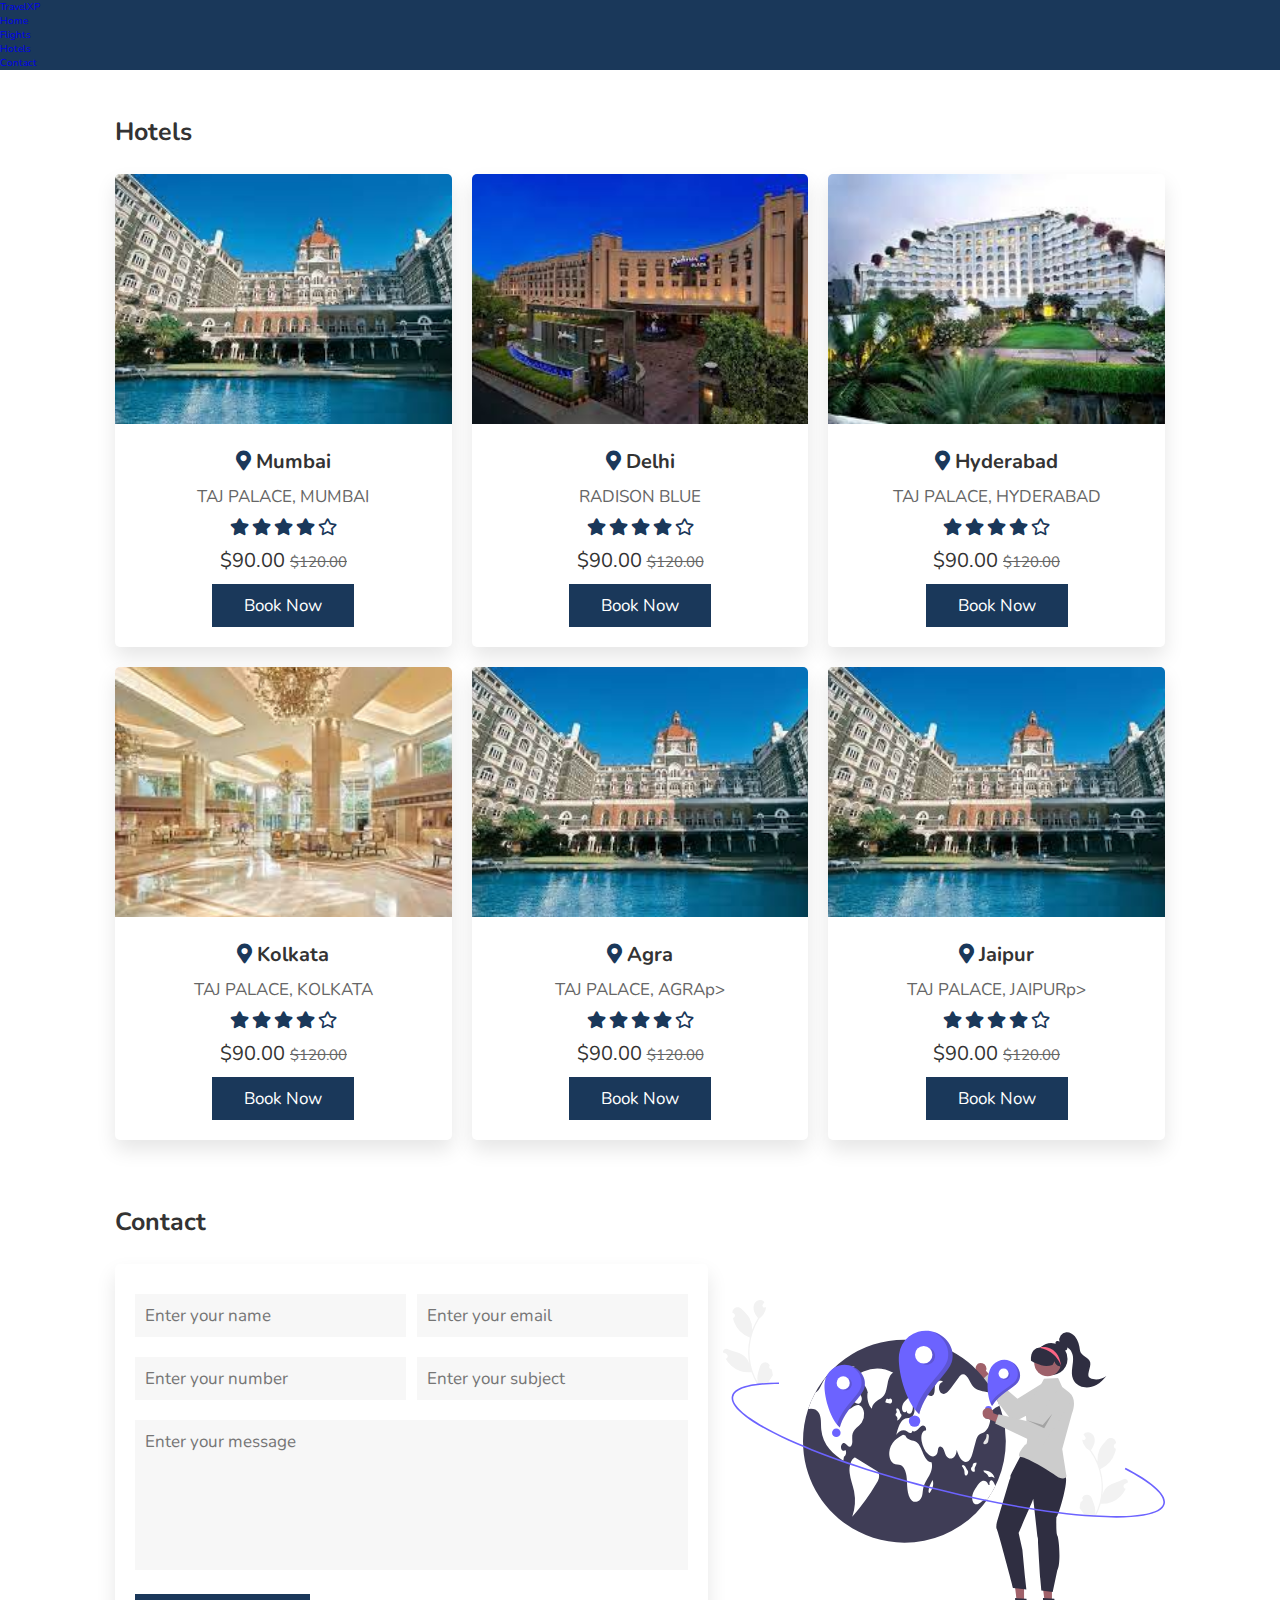
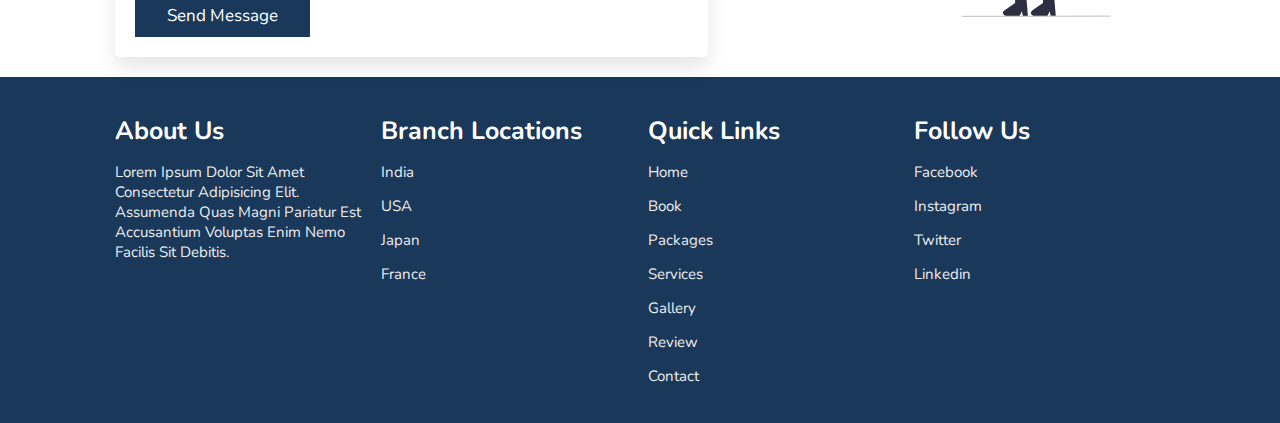
<file: hotels.html>
<!DOCTYPE html>
<html lang="en">
<head>
    <meta charset="UTF-8">
    <meta name="viewport" content="width=device-width, initial-scale=1.0">
    <title>TravelXP</title>
    <link rel="shortcut icon" href="images/logo.png" type="image/x-icon">

    <link rel="stylesheet" href="https://unpkg.com/swiper/swiper-bundle.min.css" />

    <!-- font awesome cdn link  -->
    <link rel="stylesheet" href="https://cdnjs.cloudflare.com/ajax/libs/font-awesome/5.15.3/css/all.min.css">

    <!-- custom css file link  -->
    <link rel="stylesheet" href="style.css">

    <!-- Bootstrap CSS -->
    <link href="https://cdn.jsdelivr.net/npm/bootstrap@5.1.3/dist/css/bootstrap.min.css" rel="stylesheet" integrity="sha384-1BmE4kWBq78iYhFldvKuhfTAU6auU8tT94WrHftjDbrCEXSU1oBoqyl2QvZ6jIW3" crossorigin="anonymous">

</head>
<body>
    
<!-- navbar start -->
<nav class="navbar navbar-expand-lg navbar-light" style="background-color: #1A385A;">

    <div class="container-fluid mt-3">
        <a class="navbar-brand fw-bolder ms-5 fs-1 text-light" href="#">TravelXP</a>
        <button class="navbar-toggler w-50 " type="button" data-bs-toggle="collapse" data-bs-target="#navbarSupportedContent" aria-controls="navbarSupportedContent" aria-expanded="false" aria-label="Toggle navigation">
    <span class="navbar-toggler-icon"></span>
  </button>
        <div class="collapse navbar-collapse justify-content-end" id="navbarSupportedContent">
            <ul class="navbar-nav justify-content-end">
                <li class="nav-item">
                    <a class="nav-link fw-light mx-2 fs-4 text-light" href="index.html">Home</a>
                </li>
                <li class="nav-item">
                    <a class="nav-link fw-light mx-2 fs-4 text-light" href="flight.html">Flights</a>
                </li>
                <li class="nav-item">
                    <a class="nav-link fw-light mx-2 fs-4 text-light" href="hotels.html">Hotels</a>
                </li>
                <li class="nav-item">
                    <a class="nav-link fw-light mx-2 fs-4 me-5 text-light" href="#contact">Contact</a>
                </li>
            </ul>
       
        </div>
    </div>
</nav>
<!-- navbar end -->

    



<!-- Flights start -->
<section class="packages" id="packages">

    <div class="heading">
        <h2>Hotels</h2>
    </div>

    <div class="box-container">

        <div class="box">
            <img src="images/tag-mumbai.jpg" alt="">
            <div class="content">
                <h3> <i class="fas fa-map-marker-alt"></i> mumbai </h3>
                <p>TAJ PALACE, MUMBAI</p>
                <div class="stars">
                    <i class="fas fa-star"></i>
                    <i class="fas fa-star"></i>
                    <i class="fas fa-star"></i>
                    <i class="fas fa-star"></i>
                    <i class="far fa-star"></i>
                </div>
                <div class="price"> $90.00 <span>$120.00</span> </div>
                <button type="button" class="btn btn-secondary p-3 fs-4" style="background-color: #1A385A;">Book Now</button>
            </div>
        </div>

        <div class="box">
            <img src="images/radison-delhi.jpg" alt="">
            <div class="content">
                <h3> <i class="fas fa-map-marker-alt"></i> delhi </h3>
                <p>RADISON BLUE</p>
                <div class="stars">
                    <i class="fas fa-star"></i>
                    <i class="fas fa-star"></i>
                    <i class="fas fa-star"></i>
                    <i class="fas fa-star"></i>
                    <i class="far fa-star"></i>
                </div>
                <div class="price"> $90.00 <span>$120.00</span> </div>
                <button type="button" class="btn btn-secondary p-3 fs-4" style="background-color: #1A385A;">Book Now</button>
            </div>
        </div>

        <div class="box">
            <img src="images/tag-hyderabad.jpg" alt="">
            <div class="content">
                <h3> <i class="fas fa-map-marker-alt"></i> hyderabad </h3>
                <p>TAJ PALACE, HYDERABAD</p>
                <div class="stars">
                    <i class="fas fa-star"></i>
                    <i class="fas fa-star"></i>
                    <i class="fas fa-star"></i>
                    <i class="fas fa-star"></i>
                    <i class="far fa-star"></i>
                </div>
                <div class="price"> $90.00 <span>$120.00</span> </div>
                <button type="button" class="btn btn-secondary p-3 fs-4" style="background-color: #1A385A;">Book Now</button>
            </div>
        </div>

        <div class="box">
            <img src="images/taj-kol.jpg" alt="">
            <div class="content">
                <h3> <i class="fas fa-map-marker-alt"></i> kolkata </h3>
                <p>TAJ PALACE, KOLKATA</p>
                <div class="stars">
                    <i class="fas fa-star"></i>
                    <i class="fas fa-star"></i>
                    <i class="fas fa-star"></i>
                    <i class="fas fa-star"></i>
                    <i class="far fa-star"></i>
                </div>
                <div class="price"> $90.00 <span>$120.00</span> </div>
                <button type="button" class="btn btn-secondary p-3 fs-4" style="background-color: #1A385A;">Book Now</button>
            </div>
        </div>

        <div class="box">
            <img src="images/tag-mumbai.jpg" alt="">
            <div class="content">
                <h3> <i class="fas fa-map-marker-alt"></i> agra </h3>
                <p>TAJ PALACE, AGRAp>
                <div class="stars">
                    <i class="fas fa-star"></i>
                    <i class="fas fa-star"></i>
                    <i class="fas fa-star"></i>
                    <i class="fas fa-star"></i>
                    <i class="far fa-star"></i>
                </div>
                <div class="price"> $90.00 <span>$120.00</span> </div>
                <button type="button" class="btn btn-secondary p-3 fs-4" style="background-color: #1A385A;">Book Now</button>
            </div>
        </div>

        <div class="box">
            <img src="images/tag-mumbai.jpg" alt="">
            <div class="content">
                <h3> <i class="fas fa-map-marker-alt"></i> jaipur </h3>
                <p>TAJ PALACE, JAIPURp>
                <div class="stars">
                    <i class="fas fa-star"></i>
                    <i class="fas fa-star"></i>
                    <i class="fas fa-star"></i>
                    <i class="fas fa-star"></i>
                    <i class="far fa-star"></i>
                </div>
                <div class="price"> $90.00 <span>$120.00</span> </div>
                <button type="button" class="btn btn-secondary p-3 fs-4" style="background-color: #1A385A;">Book Now</button>
            </div>
        </div>
       

    </div>

</section>
<!-- Flights end -->

<!-- contact section starts  -->

<section class="contact" id="contact">
    
    <div class="heading">
        <h2>Contact</h2>
    </div>

    <div class="row">

        

        <form action="">
            <div class="inputBox mt-5">
                <input type="text" placeholder="Enter your name">
                <input type="email" placeholder="Enter your email">
            </div>
            <div class="inputBox">
                <input type="number" placeholder="Enter your number">
                <input type="text" placeholder="Enter your subject">
            </div>
            <textarea placeholder="Enter your message" name="" id="" cols="30" rows="10"></textarea>
            <input type="submit" class="btn" value="send message">
        </form>

        <div class="image">
            <img src="images/contact.svg" alt="">
        </div>

    </div>
    
</section>

<!-- contact section ends -->

<!-- footer section  -->

<section class="footer">

    <div class="box-container">

        <div class="box">
            <h3>about us</h3>
            <p>Lorem ipsum dolor sit amet consectetur adipisicing elit. Assumenda quas magni pariatur est accusantium voluptas enim nemo facilis sit debitis.</p>
        </div>
        <div class="box">
            <h3>branch locations</h3>
            <a href="#">india</a>
            <a href="#">USA</a>
            <a href="#">japan</a>
            <a href="#">france</a>
        </div>
        <div class="box">
            <h3>quick links</h3>
            <a href="#">home</a>
            <a href="#">book</a>
            <a href="#">packages</a>
            <a href="#">services</a>
            <a href="#">gallery</a>
            <a href="#">review</a>
            <a href="#">contact</a>
        </div>
        <div class="box">
            <h3>follow us</h3>
            <a href="#">facebook</a>
            <a href="#">instagram</a>
            <a href="#">twitter</a>
            <a href="#">linkedin</a>
        </div>

    </div>

    

</section>














<script src="https://cdn.jsdelivr.net/npm/bootstrap@5.1.3/dist/js/bootstrap.bundle.min.js" integrity="sha384-ka7Sk0Gln4gmtz2MlQnikT1wXgYsOg+OMhuP+IlRH9sENBO0LRn5q+8nbTov4+1p" crossorigin="anonymous"></script>

<script src="https://unpkg.com/swiper/swiper-bundle.min.js"></script>

<!-- custom js file link  -->
<script src="script.js"></script>

</body>
</html>
</file>
<file: style.css>
@import url('https://fonts.googleapis.com/css2?family=Nunito:wght@200;300;400;600;700&display=swap');

:root{
  --orange:#1A385A;
}

*{
  font-family: 'Nunito', sans-serif;
  margin:0; padding:0;
  box-sizing: border-box;
  text-transform: capitalize;
  outline: none; border:none;
  text-decoration: none;
  transition: all .2s linear;
}

*::selection{
  background:var(--orange);
  color:#fff;
}

html{
  font-size: 62.5%;
  overflow-x: hidden;
  scroll-padding-top: 6rem;
  scroll-behavior: smooth;
}

.first-page .image img{
  position: absolute;
  top:0; left: 0;
  z-index: -1;
  height: 100%;
  width:100%;
  object-fit: cover;
  opacity: 0.8;
}

section{
  padding:2rem 9%;
}

.heading{
  text-align: center;
  padding:2.5rem 0
}

.heading span{
  font-size: 3.5rem;
  background:rgba(255, 165, 0,.2);
  color:var(--orange);
  border-radius: .5rem;
  padding:.2rem 1rem;
}

.first-page{
  min-height: 100vh;
  display: flex;
  justify-content: center;
  flex-flow: column;
  position: relative;
  z-index: 0;
}

.content{
  text-align: center;
}

.first-page .content input{
  width: 90%;
  padding: 20px;
  border-radius: 2px;
  margin-left: 70px;
  color: white;
  text-align: center;
  font-weight: 900;
  background-color: transparent;
}

@media(max-width:700px){
  .first-page .content input{
    width: 60%;
    padding: 20px;
    border: 1px solid white;
    border-radius: 2px;
    margin-left: 0;
    background:rgba(0, 119, 255, 0.2);
    text-align: center;
    font-weight: 900;
    color: white;
    font-size: 1.5rem;
  }
}

.first-page .content h3{
  font-size: 3.5rem;
  color:#fff;
  text-transform: uppercase;
  text-shadow: 0 .3rem .5rem rgba(0,0,0,.1);
}

.heading span.space{
  background:none;
}

.btn {
  display: inline-block;
  margin-top: 1rem;
  background:var(--orange);
  color:#fff;
  padding:.8rem 3rem;
  border:.2rem solid var(--orange);
  cursor: pointer;
  font-size: 1.7rem;
}

.btn:hover{
  background:rgba(0, 119, 255, 0.2);
  color:white;
}

header{
  position: absolute;
  top:0; left: 0; right:0;
  
  z-index: 999;
  display: flex;
  align-items: center;
  justify-content: space-between;
  padding:2rem 9%;
}

header .logo{
  font-size: 2.5rem;
  font-weight: bolder;
  color:#fff;
  text-transform: uppercase;
}

header .logo span{
  color:var(--orange);
}

header .navbar a{
  color:#fff;
  font-size: 2rem;
  margin:0 .8rem;
}



header .icons i{
  font-size: 2.5rem;
  color:#fff;
  cursor: pointer;
  margin-right: 2rem;
}

header .icons i:hover{
  color:var(--orange);
}

header .search-bar-container{
  position: absolute;
  top:100%; left: 0; right:0;
  padding:1.5rem 2rem;
  background:#333;
  border-top: .1rem solid rgba(255,255,255,.2);
  display: flex;
  align-items: center;
  z-index: 1001;
  clip-path: polygon(0 0, 100% 0, 100% 0, 0 0);
}

 .heading h2{
text-align: start;
font-size: 2.5rem;
color: #333;
}

header .search-bar-container.active{
  clip-path: polygon(0 0, 100% 0, 100% 100%, 0 100%);
}

header .search-bar-container #search-bar{
  width:100%;
  padding:1rem;
  text-transform: none;
  color:#333;
  font-size: 1.7rem;
  border-radius: .5rem;
}

header .search-bar-container label{
  color:#fff;
  cursor: pointer;
  font-size: 3rem;
  margin-left: 1.5rem;
}

header .search-bar-container label:hover{
  color:var(--orange);
}

.login-form-container{
  position: absolute;
  top:-120%; left: 0;
  z-index: 10000;
  min-height: 100vh;
  width:100%;
  background:rgba(0,0,0,.7);
  display: flex;
  align-items: center;
  justify-content: center;
}

.login-form-container.active{
  top:0;
}

.login-form-container form{
  margin:2rem;
  padding:1.5rem 2rem;
  border-radius: .5rem;
  background:#fff;
  width:50rem;
}

.login-form-container form h3{
  font-size: 3rem;
  color:#444;
  text-transform: uppercase;
  text-align: center;
  padding:1rem 0;
}

.login-form-container form .box{
  width:100%;
  padding:1rem;
  font-size: 1.7rem;
  color:#333;
  margin:.6rem 0;
  border:.1rem solid rgba(0,0,0,.3);
  text-transform: none;
}

.login-form-container form .box:focus{
  border-color: var(--orange);;
}

.login-form-container form #remember{
  margin:2rem 0;
}

.login-form-container form label{
  font-size: 1.5rem;
}

.login-form-container form .btn{
  display: block;
  width:100%;
}

.login-form-container form p{
  padding:.5rem 0;
  font-size: 1.5rem;
  color:#666;
}

.login-form-container form p a{
  color:var(--orange);
}

.login-form-container form p a:hover{
  color:#333;
  text-decoration: underline;
}

.login-form-container #form-close{
  position: absolute;
  top:2rem; right:3rem;
  font-size: 5rem;
  color:#fff;
  cursor: pointer;
}

#menu-bar{
  color:#fff;
  border:.1rem solid #fff;
  border-radius: .5rem;
  font-size: 3rem;
  padding:.5rem 1.2rem;
  cursor: pointer;
  display: none;
}

.home{
  min-height: 100vh;
  display: flex;
  align-items: center;
  justify-content: center;
  flex-flow: column;
  position: relative;
  z-index: 0;
}

.home .content{
  text-align: center;
}

.home .content h3{
  font-size: 4.5rem;
  color:#fff;
  text-transform: uppercase;
  text-shadow: 0 .3rem .5rem rgba(0,0,0,.1);
}

.home .content p{
  font-size: 2.5rem;
  color:#fff;
  padding:.5rem 0;
}

.home .video-container video{
  position: absolute;
  top:0; left: 0;
  z-index: -1;
  height: 100%;
  width:100%;
  object-fit: cover;
}

.home .controls{
  padding:1rem;
  border-radius: 5rem;
  background:rgba(0,0,0,.7);
  position: relative;
  top:10rem;
  opacity: 0.6;
}

.home .controls .vid-btn{
  height:2rem;
  width:2rem;
  display: inline-block;
  border-radius: 50%;
  background:#fff;
  cursor: pointer;
  margin:0 .5rem;
}

.home .controls .vid-btn.active{
  background:var(--orange);
}

.book .row{
  display: flex;
  flex-wrap: wrap;
  gap:1.5rem;
  align-items: center;
}

.book .row .image{
  flex:1 1 40rem;
}

.book .row .image img{
  width:100%;
}

.book .row form{
  flex:1 1 40rem;
  padding:2rem;
  box-shadow: 0 1rem 2rem rgba(0,0,0,.1);
  border-radius: .5rem;
}

.book .row form .inputBox{
  padding:.5rem 0;
}

.book .row form .inputBox input{
  width:100%;
  padding:1rem;
  border:.1rem solid rgba(0,0,0,.1);
  font-size: 1.7rem;
  color:#333;
  text-transform: none;
}

.book .row form .inputBox h3{
  font-size: 2rem;
  padding:1rem 0;
  color:#666;
}

.packages .box-container{
  display: flex;
  flex-wrap: wrap;
  gap:2rem;
}

.packages .box-container .box .two{
  display: flex;
  flex-direction: row;
}

.packages .box-container .box .two img {
  height: 25rem;
  width: 50%;
  object-fit: cover;
}

.packages .box-container .box{
  flex:1 1 30rem;
  border-radius: .5rem;
  overflow: hidden;
  box-shadow: 0 1rem 2rem rgba(0,0,0,.1);
}

.packages .box-container .box img{
  height: 25rem;
  width:110%;
  object-fit: cover;
  
}



.packages .box-container .box .content{
  padding:2rem;
}

.packages .box-container .box .content h3{
  font-size:2rem;
  color:#333;
}

.packages .box-container .box .content h3 i{
  color:var(--orange);
}

.packages .box-container .box .content p{
  font-size:1.7rem;
  color:#666;
  padding:1rem 0;
}

.packages .box-container .box .content .stars i{
  font-size:1.7rem;
  color:var(--orange);
}

.packages .box-container .box .content .price{
  font-size: 2rem;
  color:#333;
  padding-top: 1rem;
}

.packages .box-container .box .content .price span{
  color:#666;
  font-size: 1.5rem;
  text-decoration: line-through;
}

.services .box-container{
  display: flex;
  flex-wrap: wrap;
  gap:1.5rem;
}

.services .box-container .box{
  flex: 1 1 30rem;
  border-radius: .5rem;
  padding:1rem;
  text-align: center;
}

.services .box-container .box i{
  padding:1rem;
  font-size: 5rem;
  color:var(--orange);
}

.services .box-container .box h3{
  font-size: 2.5rem;
  color:#333;
}

.services .box-container .box p{
  font-size: 1.5rem;
  color:#666;
  padding:1rem 0;
}

.services .box-container .box:hover{
  box-shadow: 0 1rem 2rem rgba(0,0,0,.1);
}

.gallery .box-container{
  display: flex;
  flex-wrap: wrap;
  gap:1.5rem;
}

.gallery .box-container .box{
  overflow: hidden;
  box-shadow: 0 1rem 2rem rgba(0,0,0,.1);
  border:1rem solid #fff;
  border-radius: .5rem;
  flex:1 1 30rem;
  height: 25rem;
  position: relative;
}

.gallery .box-container .box img{
  height: 100%;
  width:100%;
  object-fit: cover;
}

.gallery .box-container .box .content{
  position: absolute;
  top:-100%; left:0;
  height: 100%;
  width:100%;
  text-align: center;
  background:rgba(0,0,0,.7);
  padding:2rem;
  padding-top: 5rem;
}

.gallery .box-container .box:hover .content{
  top:0;
}

.gallery .box-container .box .content h3{
  font-size: 2.5rem;
  color:var(--orange);
}

.gallery .box-container .box .content p{
  font-size: 1.5rem;
  color:#eee;
  padding:.5rem 0;
}

.review .review-slider{
  padding-bottom: 2rem;
}

.review .box{
  padding:2rem;
  text-align: center;
  box-shadow: 0 1rem 2rem rgba(0,0,0,.1);
  border-radius: .5rem;
}

.review .box img{
  height:13rem;
  width:13rem;
  border-radius: 50%;
  object-fit: cover;
  margin-bottom: 1rem;
}

.review .box h3{
  color:#333;
  font-size: 2.5rem;
}

.review .box p{
  color:#666;
  font-size: 1.5rem;
  padding:1rem 0;
}

.review .box .stars i{
  color:var(--orange);
  font-size: 1.7rem;
}

.contact .row{
  display: flex;
  flex-wrap: wrap;
  gap:1.5rem;
  align-items: center;
}

.contact .row .image{
  flex:1 1 35rem;
}

.contact .row .image img{
  width:100%;
}

.contact .row form{
  flex:1 1 50rem;
  padding:2rem;
  box-shadow: 0 1rem 2rem rgba(0,0,0,.1);
  border-radius: .5rem;
}

.contact .row form .inputBox{
  display: flex;
  flex-wrap: wrap;
  justify-content: space-between;
}

.contact .row form .inputBox input, .contact .row form textarea{
  width:49%;
  margin:1rem 0;
  padding:1rem;
  font-size: 1.7rem;
  color:#333;
  background:#f7f7f7;
  text-transform: none;
}

.contact .row form textarea{
  height: 15rem;
  resize: none;
  width:100%;
}

.brand-container{
  text-align: center;
}

.footer{
  background:var(--orange);
}

.footer .box-container{
  display: flex;
  flex-wrap: wrap;
  gap:1.5rem;
}

.footer .box-container .box{
  padding:1rem 0;
  flex:1 1 25rem;
}

.footer .box-container .box h3{
  font-size: 2.5rem;
  padding:.7rem 0;
  color:#fff;
}

.footer .box-container .box p{
  font-size: 1.5rem;
  padding:.7rem 0;
  color:#eee;
}

.footer .box-container .box a{
  display: block;
  font-size: 1.5rem;
  padding:.7rem 0;
  color:#eee;
}

.footer .box-container .box a:hover{
  text-decoration: underline;
}

.footer .credit{
  text-align: center;
  padding:2rem 1rem;
  margin-top: 1rem;
  font-size: 2rem;
  font-weight: normal;
  color:#fff;
  border-top: .1rem solid rgba(255,255,255,.2);
}

.footer .credit span{
  color:var(--orange);
}
















/* media queries  */

@media (max-width:1200px){

  html{
    font-size: 55%;
  }

}

@media (max-width:991px){

  header{
    padding:2rem;
  }

  section{
    padding:2rem;
  }

}

@media (max-width:768px){

  #menu-bar{
    display: initial;
  }

  header .navbar{
    position: absolute;
    top:100%; right:0; left: 0;
    background: #333;
    border-top: .1rem solid rgba(255,255,255,.2);
    padding:1rem 2rem;
    clip-path: polygon(0 0, 100% 0, 100% 0, 0 0);
  }

  header .navbar.active{
    clip-path: polygon(0 0, 100% 0, 100% 100%, 0 100%);
  }

  header .navbar a{
    display: block;
    border-radius: .5rem;
    padding:1.5rem;
    margin:1.5rem 0;    
    background:#222;
  }

}

@media (max-width:450px){

  html{
    font-size: 50%;
  }

  .heading span{
    font-size: 2.5rem;
  }

  .contact .row form .inputBox input{
    width:100%;
  }

}
</file>
